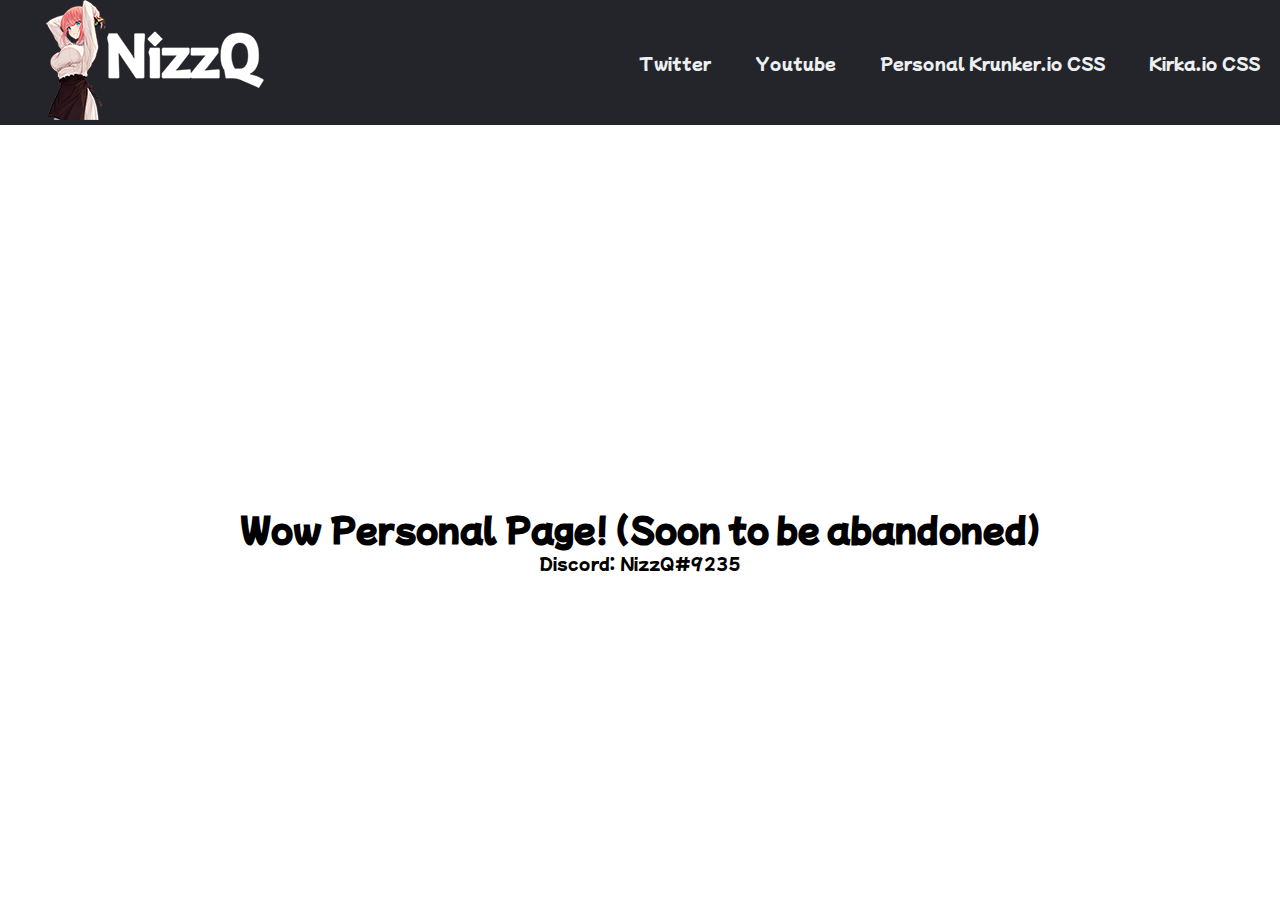
<file: index.html>
<!DOCTYPE html>
<html>
    <head>
        <meta charset="utf-8">
        <meta http-equiv="X-UA-Compatible">
        <title>NizzQ Kirka.io CSS</title>
        <meta name="viewport" content="width=device-width, initial-scale=1">
        <link rel="stylesheet" href="css/style.css">    
    </head>
    <body>
        <header>
            <a href="index.html"><img class="logo" src="img/logo.png"></a>
            <nav>
                <ul class="nav-btn">
                    <li><a href="https://twitter.com/nizz_q">Twitter</a></li>
                    <li><a href="https://www.youtube.com/channel/UCdVSPKrEEfe9g4of8fkiZOw">Youtube</a></li>
                    <li><a href="personalkrunker.html">Personal Krunker.io CSS</a></li>
                    <li><a href="kirka.html">Kirka.io CSS</a></li>
                </ul>
            </nav>
        </header>
        <div class="main-box">
            <h1>Wow Personal Page! (Soon to be abandoned)</h1>
            <p>Discord: NizzQ#9235</p>
        </div>
    </body>
</html>
</file>
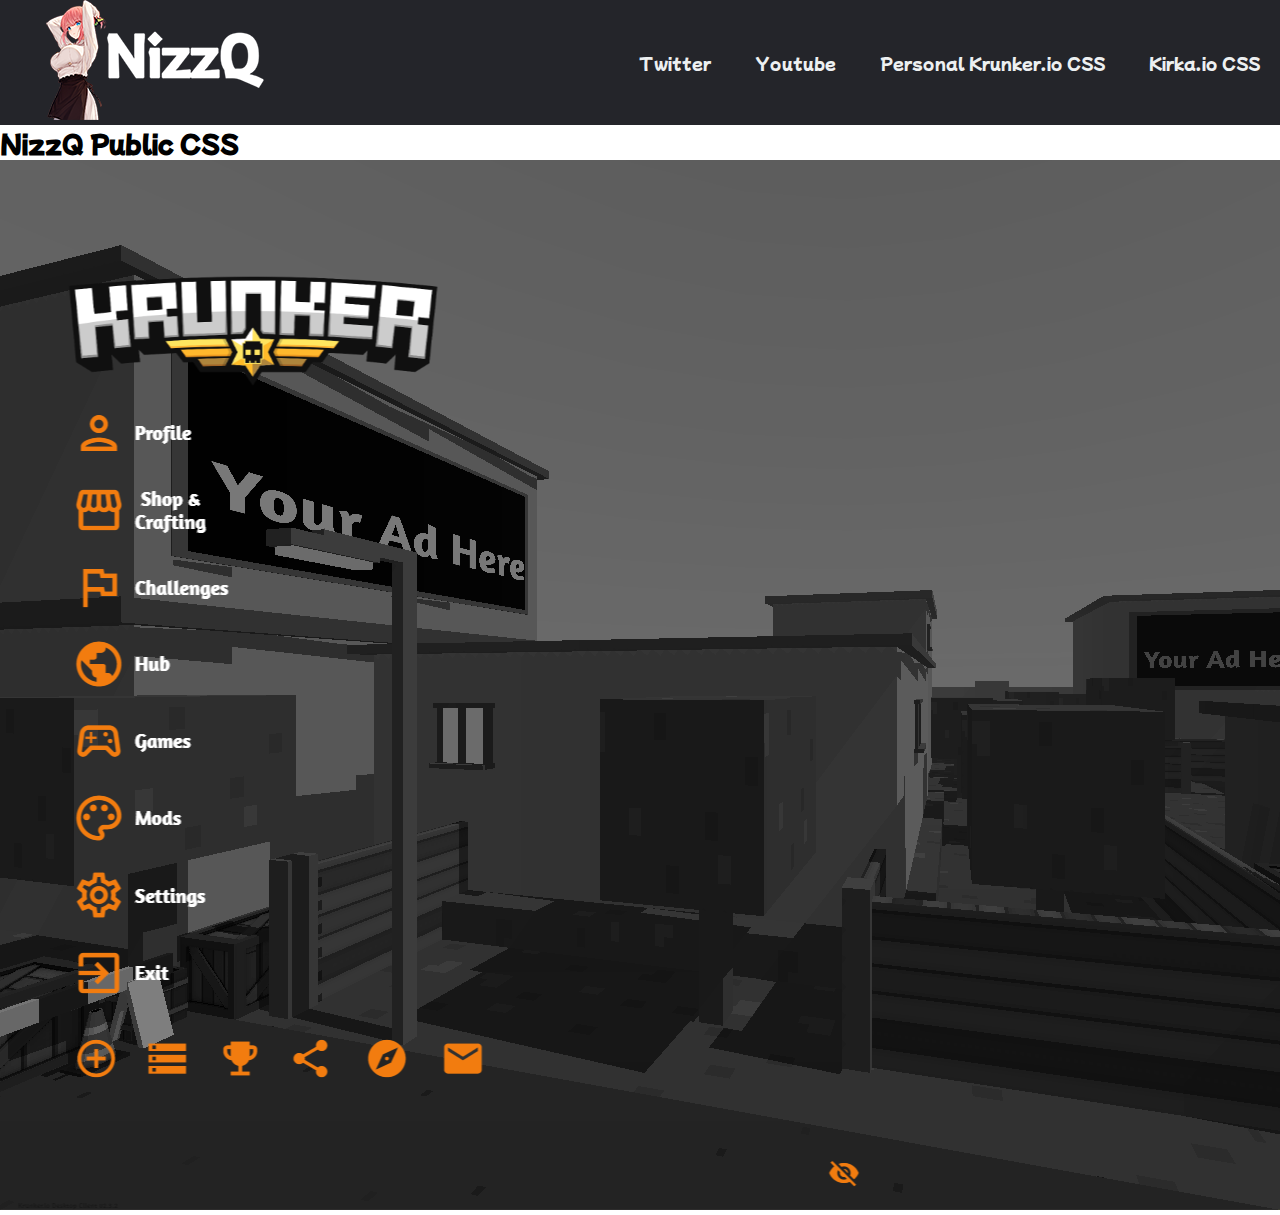
<file: kirka.html>
<!DOCTYPE html>
<html>
    <head>
        <meta charset="utf-8">
        <meta http-equiv="X-UA-Compatible">
        <title>NizzQ Kirka.io CSS</title>
        <meta name="viewport" content="width=device-width, initial-scale=1">
        <link rel="stylesheet" href="css/style.css">    
    </head>
    <body>
        <header>
            <a href="index.html"><img class="logo" src="img/logo.png"></a>
            <nav>
                <ul class="nav-btn">
                    <li><a href="https://twitter.com/nizz_q">Twitter</a></li>
                    <li><a href="https://www.youtube.com/channel/UCdVSPKrEEfe9g4of8fkiZOw">Youtube</a></li>
                    <li><a href="personalkrunker.html">Personal Krunker.io CSS</a></li>
                    <li><a href="kirka.html">Kirka.io CSS</a></li>
                </ul>
            </nav>
        </header>
        <div class="kirka">
            <h2>NizzQ Public CSS</h2>
            <div class="kirka-container">
                <div class="kirka-box">
                    <img src="img/personal1.png" alt="">
                </div>
            </div>
        </div>
    </body>
</html>
</file>
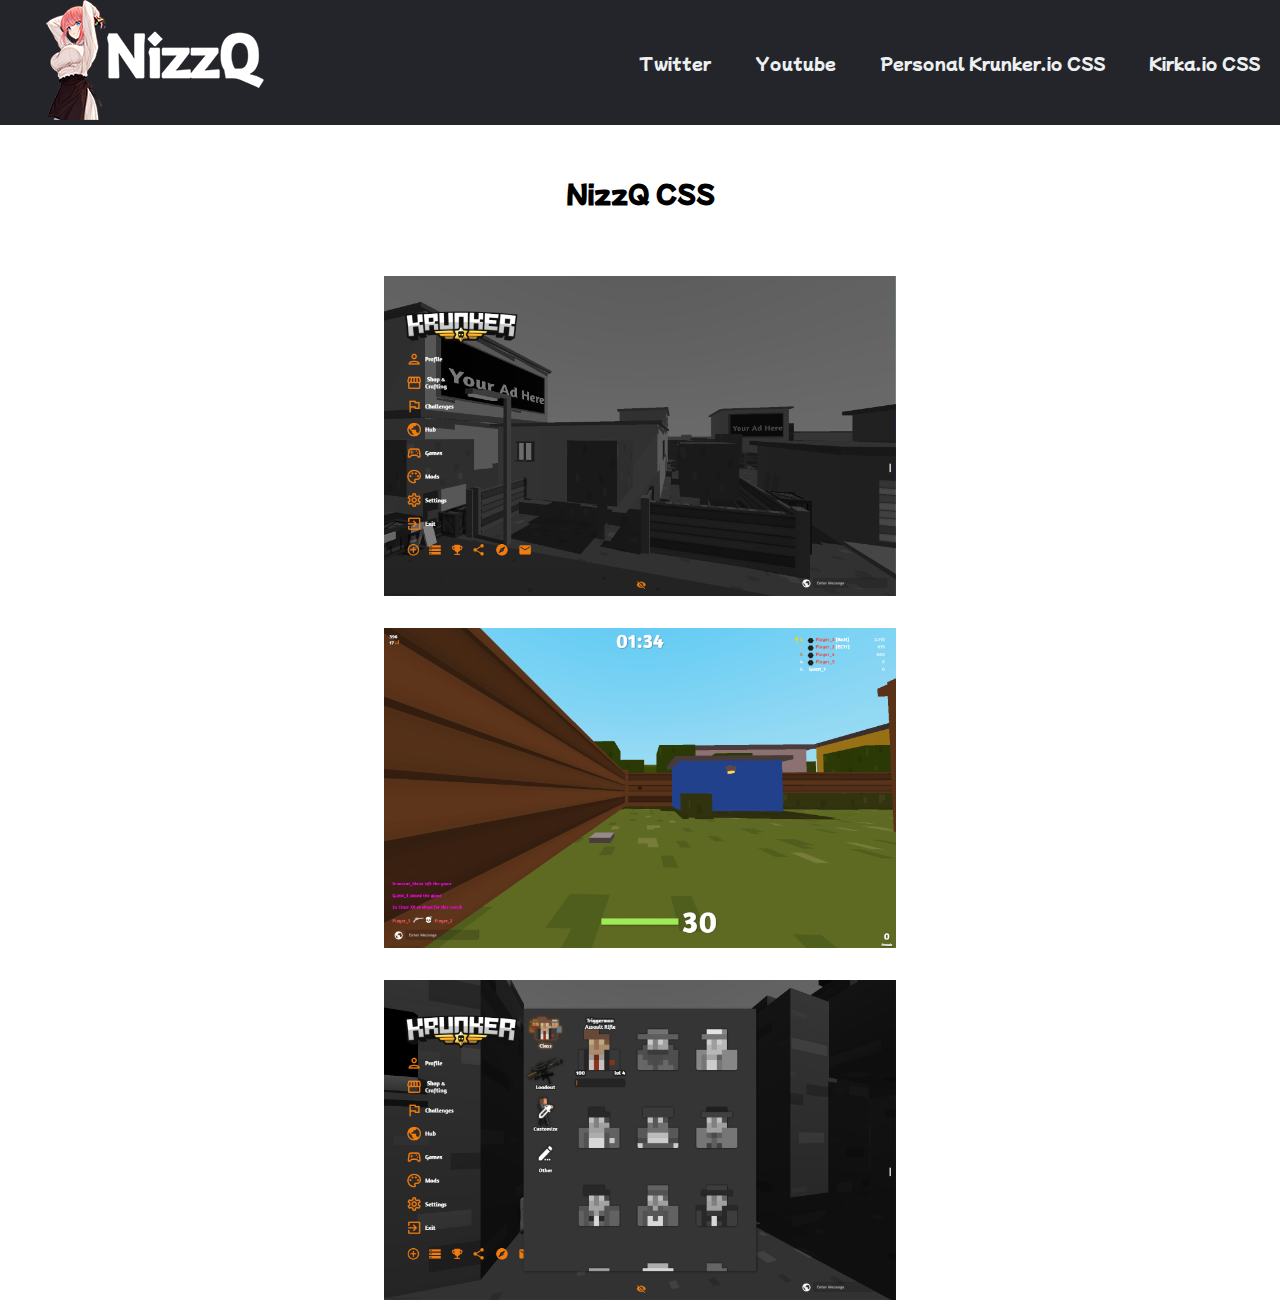
<file: personalkrunker.html>
<!DOCTYPE html>
<html>
    <head>
        <meta charset="utf-8">
        <meta http-equiv="X-UA-Compatible">
        <title>NizzQ Kirka.io CSS</title>
        <meta name="viewport" content="width=device-width, initial-scale=1">
        <link rel="stylesheet" href="css/style.css">    
    </head>
    <body>
        <header>
            <a href="index.html"><img class="logo" src="img/logo.png"></a>
            <nav>
                <ul class="nav-btn">
                    <li><a href="https://twitter.com/nizz_q">Twitter</a></li>
                    <li><a href="https://www.youtube.com/channel/UCdVSPKrEEfe9g4of8fkiZOw">Youtube</a></li>
                    <li><a href="personalkrunker.html">Personal Krunker.io CSS</a></li>
                    <li><a href="kirka.html">Kirka.io CSS</a></li>
                </ul>
            </nav>
        </header>
        <div class="personal">
            <h2>NizzQ CSS</h2>
            <div class="personal-container">
                <div class="personal-box">
                    <img src="img/personal1.png" alt="">
                </div>
                <div class="personal-box">
                    <img src="img/personal2.png" alt="">
                </div>
                <div class="personal-box">
                    <img src="img/personal3.png" alt="">
                </div>
            </div>
            <div class="popup-image">
                <span>&times;</span>
                <img src="img/personal1.png" alt="">
            </div>
        </div>
        <script>
            document.querySelectorAll('.personal-container img').forEach(image => {
                image.onclick = () => {
                    document.querySelector('.popup-image').style.display = 'block';
                    document.querySelector('.popup-image img').src = image.getAttribute('src')
                }
            });

            document.querySelector('.popup-image span').onclick = () => {
                document.querySelector('.popup-image').style.display = 'none';
            }
        </script>
    </body>
</html>
</file>
<file: css/style.css>
@import url('https://fonts.googleapis.com/css2?family=Be+Vietnam+Pro:wght@200&family=Mochiy+Pop+P+One&family=PT+Sans+Narrow:wght@700&family=Rowdies&display=swap');

* {
    box-sizing: border-box;
    margin: 0;
    padding: 0;
    font-family: 'Mochiy Pop P One', sans-serif;
}

li, a {
    font-weight: 500;
    font-size: 16px;
    color: #edf0f1;
    text-decoration: none;
}

header {
    display: flex;
    justify-content: space-between;
    align-items: center;
    background-color: #24252A;
}   

.nav-btn {
    list-style: none;
}

.nav-btn li {
    display: inline-block;
    padding: 0px 20px;
}

.nav-btn li a {
    transition: all 0.3s ease 0s;
}

.nav-btn li a:hover {
    color: #08c0ee
}

.main-box {
    width: 100%;
    color: black;
    position: absolute;
    top: 60%;
    left: 50%;
    transform: translate(-50%, -50%);
    text-align: center;
}

.personal h2 {
    margin-top: 50px;
    margin-bottom: 50px;
    text-align: center;
}

.personal .personal-container .personal-box {
    background: white;
    overflow: hidden;
    cursor: pointer;
}

.personal .personal-container .personal-box img {
    display: flex;
    justify-content: space-between;
    margin-left: auto;
    margin-right: auto;
    height: 20rem;
    margin-top: 1rem;
    margin-bottom: 1rem;
    object-fit: cover;
    transition: .2s linear;
}

.personal .popup-image {
    position: fixed;
    top: 0;
    left: 0;
    background: rgba(0,0,0,.9);
    height: 100%;
    width: 100%;
    z-index: 100;
    display: none;
}

.personal .popup-image span {
    position: absolute;
    top: 0;
    right: 10px;
    font-size: 40px;
    color: white;
    cursor: pointer;
    z-index: 100;
}

.personal .popup-image img {
    position: absolute;
    top: 50%;
    left: 50%;
    transform: translate(-50%, -50%);
    border: 5px solid white;
    width: 1000px;
    object-fit: cover;
}
</file>
